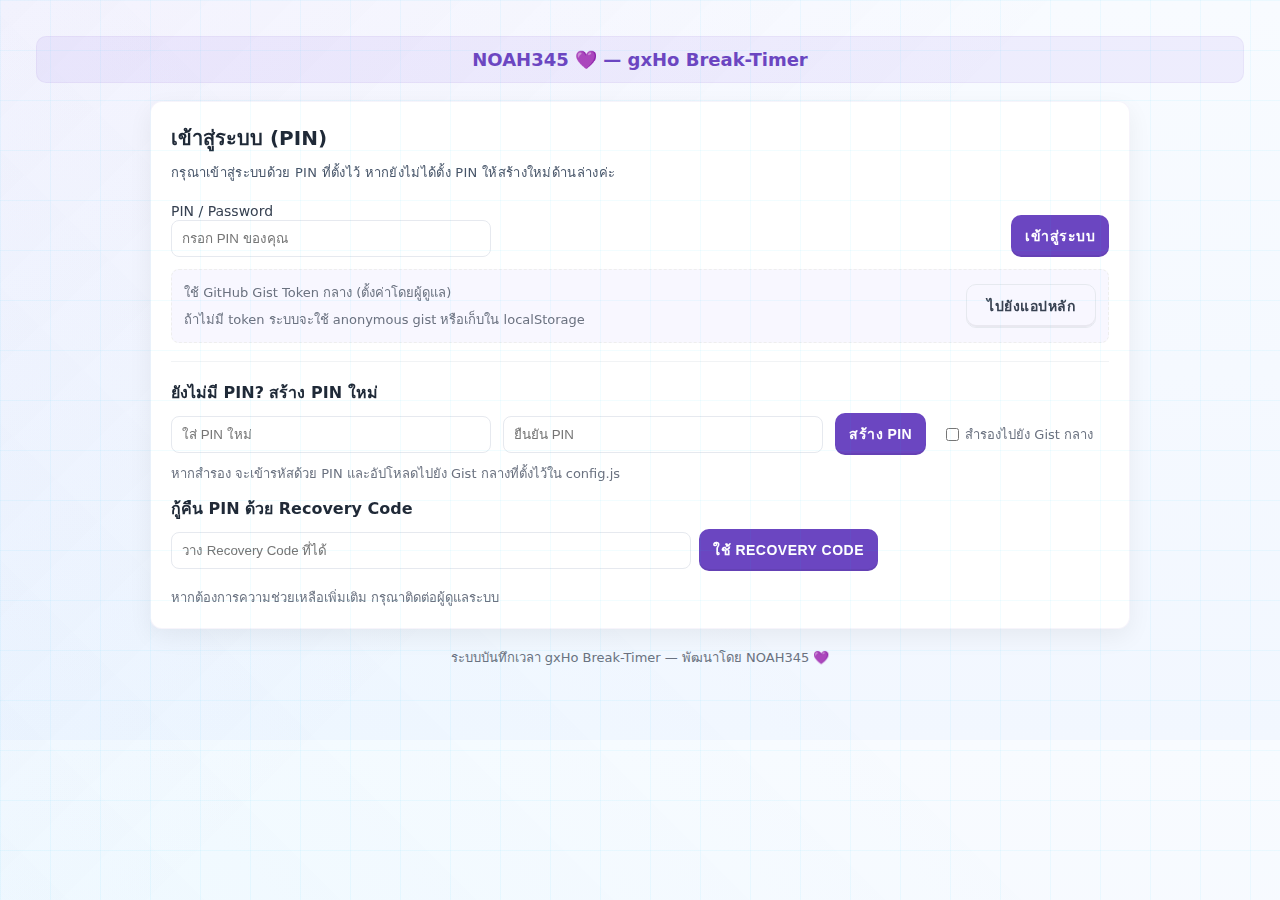
<file: login.html>
<!doctype html>
<html lang="th">
<head>
  <meta charset="utf-8" />
  <meta name="viewport" content="width=device-width,initial-scale=1" />
  <title>gxHo Break-Timer — NOAH345 💜 | เข้าสู่ระบบ - Break Timer</title>
  <link rel="stylesheet" href="styles.css">
  <script src="config.js"></script>
  <script src="app.js"></script>
  <style>
    /* Basic override to look like index page */
    body{font-family: Inter, system-ui, -apple-system, 'Segoe UI', Roboto, 'Helvetica Neue', Arial; background: linear-gradient(180deg,#f8fbff,#f2f7ff); padding:36px;}
    .card{max-width:980px;margin:16px auto;padding:20px;border-radius:12px;background:#ffffff;border:1px solid rgba(107,70,193,0.06);box-shadow:0 8px 24px rgba(12,12,15,0.06);}
    h1{font-size:20px;margin:0 0 8px;color:#1f2937}
    p.lead{color:#475569;margin:6px 0 18px}
    .row{display:flex;gap:12px;align-items:center;flex-wrap:wrap}
    label{font-size:14px;color:#374151}
    input[type=password], input[type=text]{padding:10px;border:1px solid #e6e9ef;border-radius:8px;width:320px;}
    .btn{background:#6b46c1;color:#fff;border:0;padding:10px 14px;border-radius:10px;cursor:pointer;box-shadow:inset 0 -2px 0 rgba(0,0,0,0.06)}
    .btn.ghost{background:transparent;color:#374151;border:1px solid #e6e9ef}
    .section-note{background:#f8f7ff;padding:12px;border-radius:8px;border:1px dashed #eee;color:#4b5563;margin-top:12px}
    .muted{color:#6b7280;font-size:13px}
  </style>
</head>
<body>
  <div class="noah-brand">NOAH345 💜 — gxHo Break-Timer</div>

  <div class="card">
    <h1>เข้าสู่ระบบ (PIN)</h1>
    <p class="lead">กรุณาเข้าสู่ระบบด้วย PIN ที่ตั้งไว้ หากยังไม่ได้ตั้ง PIN ให้สร้างใหม่ด้านล่างค่ะ</p>

    <div style="display:flex;gap:16px;align-items:center;flex-wrap:wrap;margin-bottom:12px;">
      <div style="flex:1;min-width:280px;">
        <label>PIN / Password</label><br/>
        <input id="pinLogin" type="password" placeholder="กรอก PIN ของคุณ">
      </div>
      <div style="align-self:flex-end">
        <button id="loginBtn" class="btn">เข้าสู่ระบบ</button>
      </div>
    </div>

    <div class="section-note">
      <div style="display:flex;justify-content:space-between;align-items:center;gap:12px;flex-wrap:wrap;">
        <div>
          <div class="muted">ใช้ GitHub Gist Token กลาง (ตั้งค่าโดยผู้ดูแล)</div>
          <div class="muted" style="margin-top:6px">ถ้าไม่มี token ระบบจะใช้ anonymous gist หรือเก็บใน localStorage</div>
        </div>
        <div style="min-width:160px;text-align:right">
          <button id="goIndex" class="btn ghost">ไปยังแอปหลัก</button>
        </div>
      </div>
    </div>

    <hr style="margin:18px 0; border:none; border-top:1px solid #f1f3f5">

    <h2 style="font-size:16px;margin:0 0 8px">ยังไม่มี PIN? สร้าง PIN ใหม่</h2>
    <div style="display:flex;gap:12px;align-items:center;flex-wrap:wrap;margin-bottom:8px;">
      <input id="newPin" type="password" placeholder="ใส่ PIN ใหม่">
      <input id="confirmPin" type="password" placeholder="ยืนยัน PIN">
      <button id="createPinBtn" class="btn">สร้าง PIN</button>
      <label style="display:flex;align-items:center;gap:6px;margin-left:8px" class="muted">
        <input type="checkbox" id="backupCentralChk"> สำรองไปยัง Gist กลาง
      </label>
    </div>
    <div class="muted" style="margin-bottom:12px">หากสำรอง จะเข้ารหัสด้วย PIN และอัปโหลดไปยัง Gist กลางที่ตั้งไว้ใน config.js</div>

    <h2 style="font-size:16px;margin:0 0 8px">กู้คืน PIN ด้วย Recovery Code</h2>
    <div style="display:flex;gap:8px;align-items:center;flex-wrap:wrap">
      <input id="recoveryInput" type="text" placeholder="วาง Recovery Code ที่ได้" style="width:520px">
      <button id="useRecoveryBtn" class="btn">ใช้ Recovery Code</button>
    </div>

    <div style="margin-top:16px" class="muted">หากต้องการความช่วยเหลือเพิ่มเติม กรุณาติดต่อผู้ดูแลระบบ</div>
  </div>

<script>
// keep existing handlers in app.js used: hashPinLocal, saveSettingsLocal, encryptJSON, saveEncryptedToGist, useRecoveryCode
document.addEventListener('DOMContentLoaded', ()=>{
  const loginBtn = document.getElementById('loginBtn');
  const pinLogin = document.getElementById('pinLogin');
  const newPin = document.getElementById('newPin');
  const confirmPin = document.getElementById('confirmPin');
  const createPinBtn = document.getElementById('createPinBtn');
  const backupChk = document.getElementById('backupCentralChk');
  const recoveryInput = document.getElementById('recoveryInput');
  const useRecoveryBtn = document.getElementById('useRecoveryBtn');
  const goIndex = document.getElementById('goIndex');

  if(loginBtn){ loginBtn.addEventListener('click', async ()=>{
    const p = pinLogin.value.trim();
    if(!p) return alert('กรุณากรอก PIN');
    if(typeof hashPinLocal !== 'function') return alert('ระบบยังไม่พร้อม กรุณาลองใหม่');
    const h = await hashPinLocal(p);
    const s = JSON.parse(localStorage.getItem('breaker_settings_v1')||'{}');
    if(s.pinHash && s.pinHash === h){
      // set session valid for 8 hours
      const session = { createdAt: Date.now(), expiresAt: Date.now() + (8*60*60*1000) };
      localStorage.setItem('session_auth_v1', JSON.stringify(session));
      alert('ล็อกอินสำเร็จ');
      window.location.href = 'index.html';
    }else{
      alert('PIN ไม่ถูกต้อง');
    }
  });

  if(createPinBtn){ createPinBtn.addEventListener('click', async ()=>{
    const a = newPin.value.trim(); const b = confirmPin.value.trim();
    if(!a || !b) return alert('กรุณากรอก PIN และยืนยัน');
    if(a !== b) return alert('PIN ไม่ตรงกัน');
    if(typeof hashPinLocal !== 'function') return alert('ระบบยังไม่พร้อม');
    const h = await hashPinLocal(a);
    saveSettingsLocal({ pinHash: h });
    alert('สร้าง PIN เรียบร้อย');
    if(backupChk.checked && window.__CENTRAL_GIST && window.__CENTRAL_GIST.token){
      try{
        const payload = getAllDataForSync();
        const encObj = await encryptJSON(payload, a);
        const newId = await saveEncryptedToGist(encObj);
        const s = JSON.parse(localStorage.getItem('breaker_settings_v1')||'{}');
        s.anonGistId = newId; localStorage.setItem('breaker_settings_v1', JSON.stringify(s));
        alert('สำรองไปยัง Gist กลางเรียบร้อย\nGist ID: ' + newId);
      }catch(e){ console.error(e); alert('การสำรองล้มเหลว: ' + e.message); }
    }
  });

  if(useRecoveryBtn){ useRecoveryBtn.addEventListener('click', async ()=>{
    const code = recoveryInput.value.trim();
    if(!code) return alert('กรุณาวาง Recovery Code');
    try{
      await useRecoveryCode(code);
      alert('กู้ PIN สำเร็จ กรุณเข้าสู่ระบบด้วย PIN ใหม่');
    }catch(e){ alert('ไม่สามารถกู้ PIN: ' + e.message); }
  });

  if(goIndex){ goIndex.addEventListener('click', ()=>{ window.location.href='index.html'; }); }
});
</script>

  <div style="max-width:980px;margin:18px auto 36px;text-align:center;color:var(--noah-muted);font-size:13px;">ระบบบันทึกเวลา gxHo Break-Timer — พัฒนาโดย NOAH345 💜</div>
</body>
</html>
</file>
<file: styles.css>
/* V11 PRO - Futuristic Dark Theme */
:root {
  --bg-primary: #0a0e1a;
  --bg-secondary: #121725;
  --bg-card: #1a1f35;
  --accent-cyan: #00d4ff;
  --accent-purple: #9d4edd;
  --accent-pink: #ff006e;
  --text-primary: #e8edf4;
  --text-secondary: #8b95a8;
  --border-glow: rgba(0, 212, 255, 0.3);
  --shadow-glow: 0 0 20px rgba(0, 212, 255, 0.15);
}

* {
  box-sizing: border-box;
  margin: 0;
  padding: 0;
}

body {
  font-family: 'Inter', -apple-system, BlinkMacSystemFont, 'Segoe UI', system-ui, sans-serif;
  background: var(--bg-primary);
  color: var(--text-primary);
  position: relative;
  overflow-x: hidden;
}

body::before {
  content: '';
  position: fixed;
  top: 0;
  left: 0;
  right: 0;
  bottom: 0;
  background: 
    linear-gradient(135deg, rgba(157, 78, 221, 0.05) 0%, transparent 50%),
    linear-gradient(45deg, rgba(0, 212, 255, 0.03) 0%, transparent 50%);
  pointer-events: none;
  z-index: 0;
}

/* Animated grid background */
body::after {
  content: '';
  position: fixed;
  top: 0;
  left: 0;
  right: 0;
  bottom: 0;
  background-image: 
    linear-gradient(rgba(0, 212, 255, 0.05) 1px, transparent 1px),
    linear-gradient(90deg, rgba(0, 212, 255, 0.05) 1px, transparent 1px);
  background-size: 50px 50px;
  pointer-events: none;
  z-index: 0;
}

.topbar {
  position: relative;
  z-index: 10;
  display: flex;
  justify-content: space-between;
  align-items: center;
  padding: 24px 32px;
  background: rgba(18, 23, 37, 0.8);
  backdrop-filter: blur(20px);
  border-bottom: 1px solid rgba(0, 212, 255, 0.2);
  box-shadow: 0 4px 30px rgba(0, 0, 0, 0.3);
}

.topbar h1 {
  font-size: 22px;
  font-weight: 700;
  background: linear-gradient(135deg, var(--accent-cyan), var(--accent-purple));
  -webkit-background-clip: text;
  -webkit-text-fill-color: transparent;
  background-clip: text;
  letter-spacing: -0.5px;
}

.lead {
  color: var(--text-secondary);
  font-size: 13px;
  margin-top: 4px;
  letter-spacing: 0.3px;
}

.controls {
  display: flex;
  gap: 12px;
}

.container {
  position: relative;
  z-index: 1;
  display: grid;
  grid-template-columns: 1fr 420px;
  gap: 24px;
  padding: 32px;
  max-width: 1400px;
  margin: 0 auto;
}

.card {
  background: var(--bg-card);
  border: 1px solid rgba(0, 212, 255, 0.15);
  border-radius: 16px;
  padding: 24px;
  box-shadow: var(--shadow-glow);
  margin-bottom: 20px;
  position: relative;
  overflow: hidden;
  transition: all 0.3s ease;
}

.card::before {
  content: '';
  position: absolute;
  top: 0;
  left: 0;
  right: 0;
  height: 2px;
  background: linear-gradient(90deg, transparent, var(--accent-cyan), transparent);
  opacity: 0;
  transition: opacity 0.3s ease;
}

.card:hover::before {
  opacity: 1;
}

.card:hover {
  border-color: rgba(0, 212, 255, 0.3);
  box-shadow: 0 0 30px rgba(0, 212, 255, 0.2);
  transform: translateY(-2px);
}

.timer-card {
  padding: 32px;
  background: linear-gradient(135deg, rgba(26, 31, 53, 0.9), rgba(18, 23, 37, 0.9));
}

.timer-header {
  display: flex;
  justify-content: space-between;
  align-items: center;
  margin-bottom: 24px;
  padding-bottom: 16px;
  border-bottom: 1px solid rgba(0, 212, 255, 0.1);
}

.timer-header select {
  background: rgba(0, 212, 255, 0.1);
  border: 1px solid rgba(0, 212, 255, 0.3);
  color: var(--text-primary);
  padding: 10px 16px;
  border-radius: 8px;
  font-size: 14px;
  font-weight: 600;
  cursor: pointer;
  transition: all 0.3s ease;
}

.timer-header select:hover {
  background: rgba(0, 212, 255, 0.2);
  box-shadow: 0 0 15px rgba(0, 212, 255, 0.3);
}

.target {
  display: flex;
  align-items: center;
  gap: 8px;
  color: var(--text-secondary);
}

.target input {
  background: rgba(0, 212, 255, 0.05);
  border: 1px solid rgba(0, 212, 255, 0.2);
  color: var(--text-primary);
  padding: 6px 12px;
  border-radius: 6px;
  font-size: 13px;
  width: 80px;
}

.timer-display {
  text-align: center;
  padding: 40px 24px;
  margin: 24px 0;
  background: rgba(0, 0, 0, 0.3);
  border: 1px solid rgba(0, 212, 255, 0.2);
  border-radius: 16px;
  position: relative;
  overflow: hidden;
}

.timer-display::before {
  content: '';
  position: absolute;
  top: -50%;
  left: -50%;
  width: 200%;
  height: 200%;
  background: conic-gradient(from 0deg, transparent, rgba(0, 212, 255, 0.1), transparent 30deg);
  animation: rotate 8s linear infinite;
  pointer-events: none;
}

@keyframes rotate {
  100% { transform: rotate(360deg); }
}

#timerLabel {
  font-size: 14px;
  color: var(--accent-cyan);
  margin-bottom: 12px;
  text-transform: uppercase;
  letter-spacing: 2px;
  font-weight: 600;
}

#timeLarge {
  font-size: 64px;
  font-weight: 700;
  background: linear-gradient(135deg, #00d4ff, #9d4edd);
  -webkit-background-clip: text;
  -webkit-text-fill-color: transparent;
  background-clip: text;
  letter-spacing: -2px;
  margin: 16px 0;
  position: relative;
  z-index: 1;
}

.sub {
  color: var(--text-secondary);
  font-size: 13px;
  margin-top: 12px;
}

.timer-actions {
  display: flex;
  gap: 16px;
  justify-content: center;
  margin: 32px 0 24px;
}

button {
  border: none;
  padding: 14px 28px;
  border-radius: 10px;
  cursor: pointer;
  font-size: 14px;
  font-weight: 600;
  transition: all 0.3s ease;
  position: relative;
  overflow: hidden;
  text-transform: uppercase;
  letter-spacing: 0.5px;
}

button::before {
  content: '';
  position: absolute;
  top: 50%;
  left: 50%;
  width: 0;
  height: 0;
  border-radius: 50%;
  background: rgba(255, 255, 255, 0.1);
  transform: translate(-50%, -50%);
  transition: width 0.6s, height 0.6s;
}

button:hover::before {
  width: 300px;
  height: 300px;
}

button.primary {
  background: linear-gradient(135deg, var(--accent-cyan), var(--accent-purple));
  color: white;
  box-shadow: 0 8px 24px rgba(0, 212, 255, 0.3);
  border: 1px solid rgba(0, 212, 255, 0.5);
}

button.primary:hover {
  box-shadow: 0 12px 32px rgba(0, 212, 255, 0.5);
  transform: translateY(-2px);
}

button.alt {
  background: rgba(157, 78, 221, 0.2);
  color: var(--accent-purple);
  border: 1px solid var(--accent-purple);
}

button.alt:hover {
  background: rgba(157, 78, 221, 0.3);
  box-shadow: 0 8px 24px rgba(157, 78, 221, 0.3);
}

button.warn {
  background: linear-gradient(135deg, #ff006e, #ff4d6d);
  color: white;
  border: 1px solid rgba(255, 0, 110, 0.5);
}

button.warn:hover {
  box-shadow: 0 8px 24px rgba(255, 0, 110, 0.4);
  transform: translateY(-2px);
}

button.ghost {
  background: rgba(0, 212, 255, 0.05);
  color: var(--accent-cyan);
  border: 1px solid rgba(0, 212, 255, 0.3);
  padding: 10px 20px;
}

button.ghost:hover {
  background: rgba(0, 212, 255, 0.15);
  box-shadow: 0 0 20px rgba(0, 212, 255, 0.3);
}

button.danger {
  background: rgba(255, 0, 110, 0.1);
  color: var(--accent-pink);
  border: 1px solid rgba(255, 0, 110, 0.3);
}

button.danger:hover {
  background: rgba(255, 0, 110, 0.2);
  box-shadow: 0 0 20px rgba(255, 0, 110, 0.3);
}

.timer-opts {
  display: flex;
  gap: 16px;
  flex-wrap: wrap;
  align-items: center;
  padding: 20px;
  background: rgba(0, 0, 0, 0.2);
  border-radius: 12px;
  border: 1px solid rgba(0, 212, 255, 0.1);
  margin-bottom: 16px;
}

.timer-opts label {
  color: var(--text-secondary);
  font-size: 13px;
  display: flex;
  align-items: center;
  gap: 8px;
}

.timer-opts input[type="number"] {
  background: rgba(0, 212, 255, 0.1);
  border: 1px solid rgba(0, 212, 255, 0.3);
  color: var(--text-primary);
  padding: 8px 12px;
  border-radius: 6px;
  width: 80px;
  font-size: 13px;
}

.timer-opts input[type="checkbox"] {
  width: 18px;
  height: 18px;
  accent-color: var(--accent-cyan);
}

.small {
  font-size: 12px;
  color: var(--text-secondary);
}

.hint {
  padding: 12px;
  background: rgba(157, 78, 221, 0.1);
  border-left: 3px solid var(--accent-purple);
  border-radius: 6px;
  margin-top: 16px;
}

.card-title {
  font-size: 18px;
  font-weight: 700;
  color: var(--accent-cyan);
  margin-bottom: 20px;
  padding-bottom: 12px;
  border-bottom: 1px solid rgba(0, 212, 255, 0.2);
  text-transform: uppercase;
  letter-spacing: 1px;
}

.quick-add .fields {
  display: grid;
  gap: 12px;
}

.quick-add input {
  background: rgba(0, 0, 0, 0.3);
  border: 1px solid rgba(0, 212, 255, 0.2);
  color: var(--text-primary);
  padding: 12px 16px;
  border-radius: 8px;
  font-size: 14px;
  transition: all 0.3s ease;
}

.quick-add input:focus {
  outline: none;
  border-color: var(--accent-cyan);
  box-shadow: 0 0 20px rgba(0, 212, 255, 0.2);
}

.quick-add input::placeholder {
  color: var(--text-secondary);
}

.row {
  display: flex;
  gap: 12px;
  align-items: center;
}

.history-card .history-controls {
  display: flex;
  gap: 12px;
  margin-bottom: 20px;
  flex-wrap: wrap;
}

.history-card input[type="date"] {
  background: rgba(0, 0, 0, 0.3);
  border: 1px solid rgba(0, 212, 255, 0.2);
  color: var(--text-primary);
  padding: 10px 14px;
  border-radius: 8px;
  font-size: 13px;
}

.logs {
  max-height: 320px;
  overflow-y: auto;
  margin: 20px 0;
  border-radius: 8px;
  background: rgba(0, 0, 0, 0.2);
}

.logs::-webkit-scrollbar {
  width: 8px;
}

.logs::-webkit-scrollbar-track {
  background: rgba(0, 0, 0, 0.2);
  border-radius: 4px;
}

.logs::-webkit-scrollbar-thumb {
  background: rgba(0, 212, 255, 0.3);
  border-radius: 4px;
}

.logs::-webkit-scrollbar-thumb:hover {
  background: rgba(0, 212, 255, 0.5);
}

table {
  width: 100%;
  border-collapse: collapse;
}

th {
  background: rgba(0, 212, 255, 0.1);
  color: var(--accent-cyan);
  padding: 14px 12px;
  text-align: left;
  font-size: 12px;
  text-transform: uppercase;
  letter-spacing: 1px;
  font-weight: 600;
  border-bottom: 2px solid rgba(0, 212, 255, 0.3);
}

td {
  padding: 12px;
  border-bottom: 1px solid rgba(0, 212, 255, 0.1);
  font-size: 13px;
  color: var(--text-primary);
}

tr:hover td {
  background: rgba(0, 212, 255, 0.05);
}

.stats-card canvas {
  width: 100% !important;
  height: 240px !important;
  margin: 20px 0;
}

.summary {
  display: grid;
  gap: 16px;
  margin-top: 24px;
  padding: 20px;
  background: rgba(0, 0, 0, 0.3);
  border-radius: 12px;
  border: 1px solid rgba(0, 212, 255, 0.1);
}

.summary > div {
  display: flex;
  justify-content: space-between;
  align-items: center;
  padding: 12px 0;
  border-bottom: 1px solid rgba(0, 212, 255, 0.1);
  color: var(--text-secondary);
}

.summary > div:last-child {
  border-bottom: none;
}

.summary strong {
  color: var(--accent-cyan);
  font-size: 18px;
  font-weight: 700;
}

.settings-card label {
  display: block;
  color: var(--text-secondary);
  margin: 16px 0 8px;
  font-size: 13px;
  font-weight: 500;
}

.settings-card input {
  width: 100%;
  background: rgba(0, 0, 0, 0.3);
  border: 1px solid rgba(0, 212, 255, 0.2);
  color: var(--text-primary);
  padding: 12px 16px;
  border-radius: 8px;
  font-size: 14px;
  transition: all 0.3s ease;
}

.settings-card input:focus {
  outline: none;
  border-color: var(--accent-cyan);
  box-shadow: 0 0 20px rgba(0, 212, 255, 0.2);
}

.settings-card input::placeholder {
  color: rgba(139, 149, 168, 0.5);
}

.settings-card input[type="checkbox"] {
  width: auto;
  accent-color: var(--accent-cyan);
}

#tgResult, #tgDebug {
  padding: 12px;
  border-radius: 8px;
  background: rgba(0, 0, 0, 0.3);
  border-left: 3px solid var(--accent-cyan);
  font-size: 12px;
  margin-top: 12px;
}

#tgDebug {
  border-left-color: var(--accent-pink);
  color: var(--accent-pink);
}

.mini {
  padding: 20px;
  text-align: center;
}

.footer {
  padding: 24px;
  text-align: center;
  color: var(--text-secondary);
  font-size: 13px;
  border-top: 1px solid rgba(0, 212, 255, 0.1);
  background: rgba(18, 23, 37, 0.5);
  backdrop-filter: blur(10px);
  position: relative;
  z-index: 1;
}

@media (max-width: 1024px) {
  .container {
    grid-template-columns: 1fr;
    padding: 20px;
    gap: 20px;
  }
  
  .topbar {
    padding: 20px;
  }
  
  .timer-actions {
    flex-direction: column;
  }
  
  button {
    width: 100%;
  }
}

@media (max-width: 640px) {
  #timeLarge {
    font-size: 48px;
  }
  
  .timer-opts {
    flex-direction: column;
    align-items: stretch;
  }
  
  .history-controls {
    flex-direction: column;
  }
}



/* Neon CyberUI accents for progress */
.daily-progress { margin-top: 16px; text-align: center; }
.daily-progress__meta { font-size: 14px; color: var(--text-primary); margin-bottom: 8px; font-weight:700; }
.daily-progress__target { font-size: 13px; color: var(--text-secondary); margin-top:6px; }
.progressWrap { width: 100%; height: 14px; background: rgba(255,255,255,0.03); border-radius: 12px; padding: 3px; box-shadow: inset 0 0 18px rgba(0,0,0,0.4); margin-top:8px; }
.progressBar { height: 100%; border-radius: 10px; background: linear-gradient(90deg, #00d4ff, #9d4edd); box-shadow: 0 6px 18px rgba(157,78,221,0.18); transition: width 600ms ease; }

/* Larger Today number */
#sumTodayLarge { font-size: 20px; color: white; display:inline-block; min-width:64px; }



/* NOAH345 Brand overrides */
:root{
  --noah-purple: #9f7aea;
  --noah-purple-dark: #6b46c1;
  --noah-bg: linear-gradient(180deg,#faf7ff,#f3f0ff);
  --noah-muted: #6b7280;
}
body {
  background: var(--noah-bg);
  color: #1f2937;
  font-family: Inter, system-ui, -apple-system, 'Segoe UI', Roboto, 'Helvetica Neue', Arial;
}
.noah-brand{
  font-size:18px;
  padding:12px 16px;
  color: var(--noah-purple-dark);
  text-align:center;
  font-weight:700;
  background: rgba(159,122,234,0.10);
  border-radius:10px;
  margin-bottom:18px;
  border:1px solid rgba(107,70,193,0.06);
}
.btn {
  background: var(--noah-purple);
  color: #fff;
  border: 0;
  padding:10px 14px;
  border-radius:10px;
  cursor:pointer;
  box-shadow: inset 0 -2px 0 rgba(0,0,0,0.06);
}
.btn.ghost {
  background: transparent;
  color: var(--noah-purple-dark);
  border: 1px solid rgba(159,122,234,0.30);
}
.section-note{ background: #fbf8ff; border-radius:8px; padding:12px; border:1px dashed rgba(0,0,0,0.03); }
.muted{ color: var(--noah-muted); font-size:13px; }
.card{ border-radius:12px; background:#fff; border:1px solid rgba(107,70,193,0.04); box-shadow:0 8px 24px rgba(12,12,15,0.04); }
</file>
